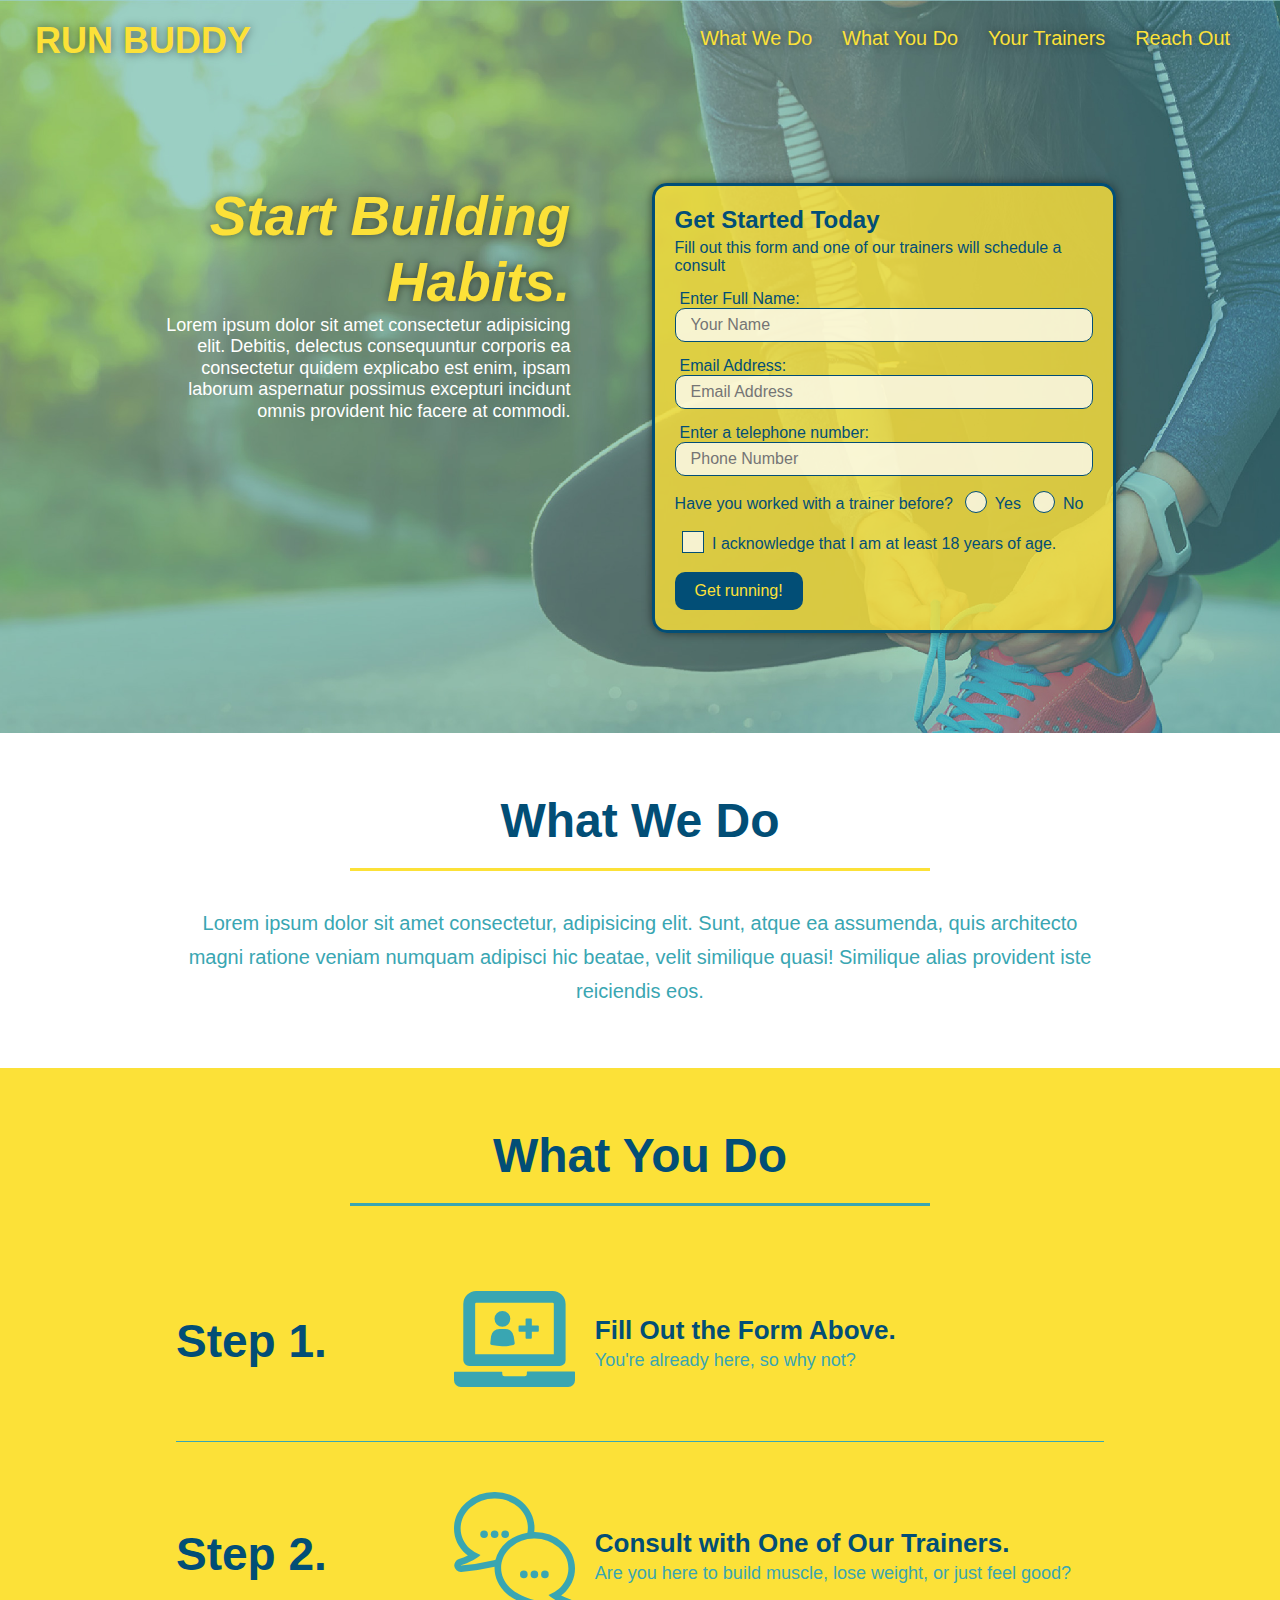
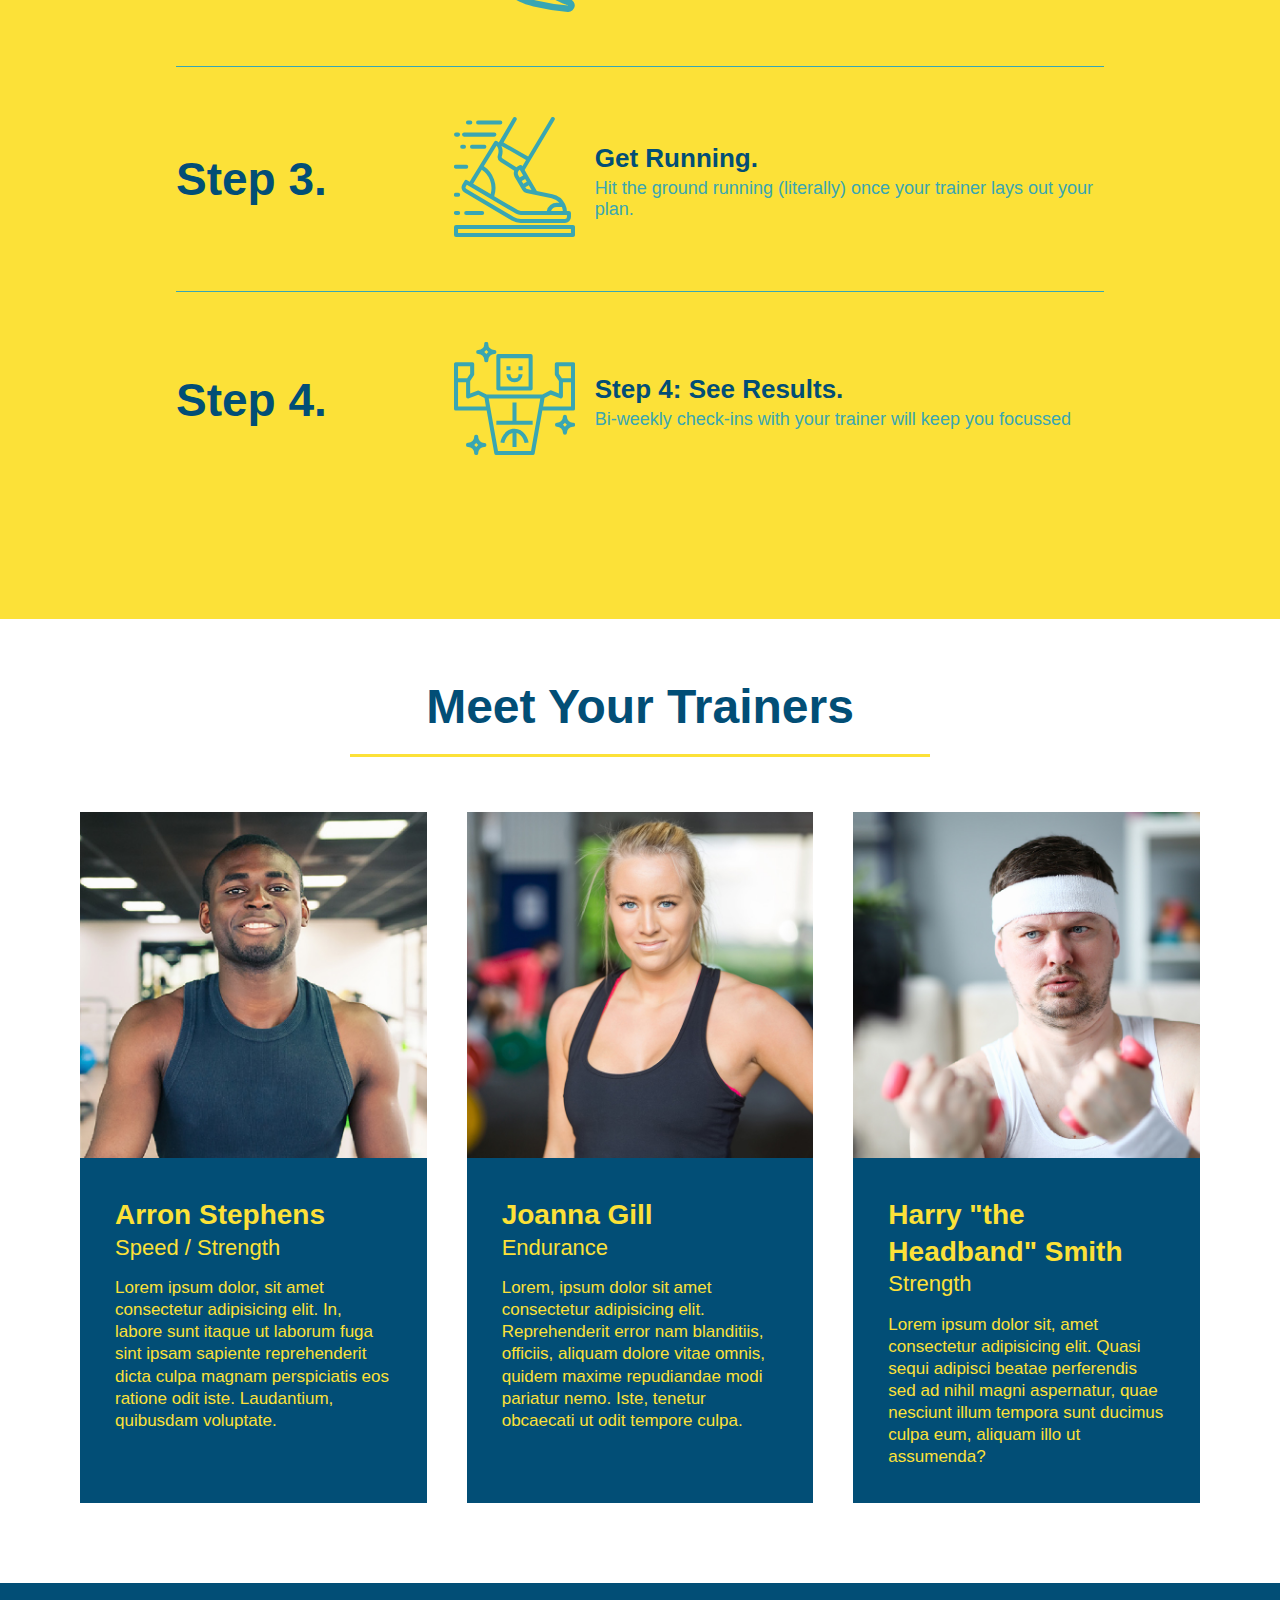
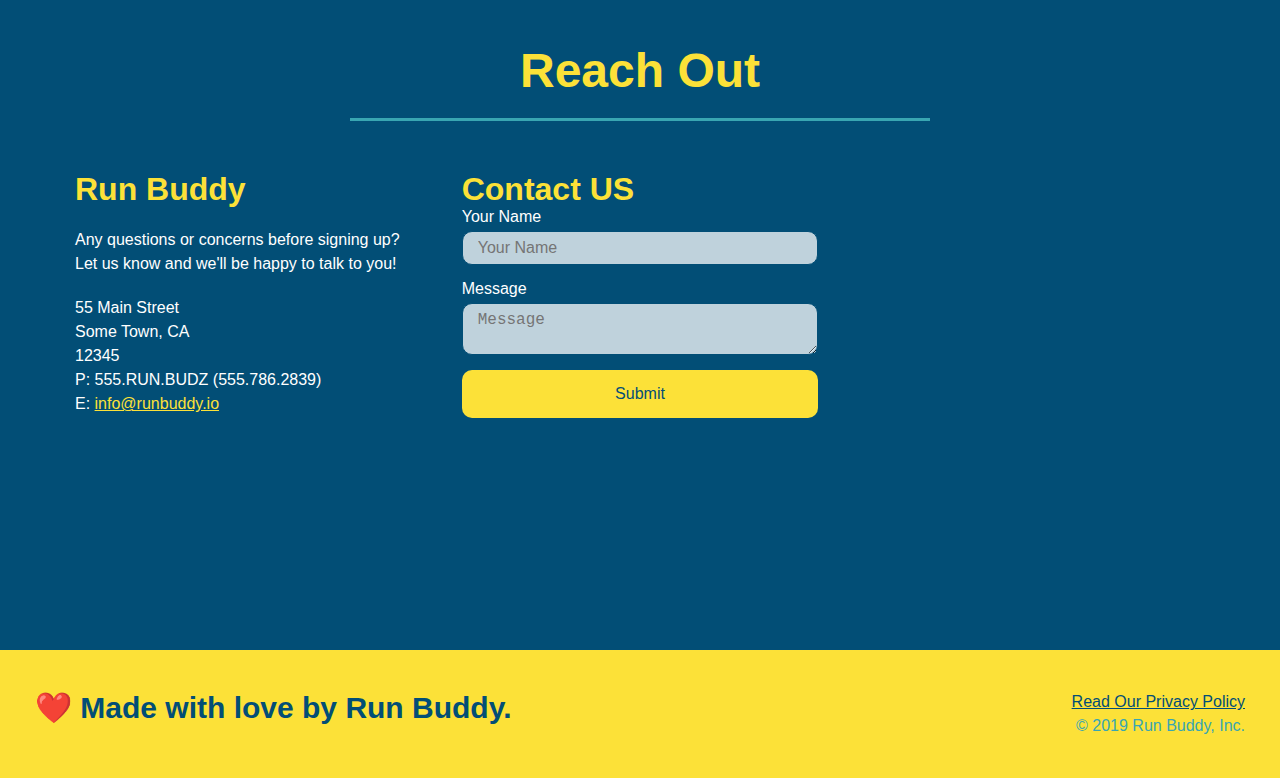
<file: index.html>
<!DOCTYPE html>
<html lang="en">
<head>
     <meta charset="UTF-8" />
     <meta name="viewport" content="width=device-width, initial-scale=1.0" />
    <title>Run Buddy</title>
    <link rel="stylesheet" href="./assets/css/style.css" />
</head>
<body>
    <!---Navigation--->
    <header>
        <h1>
            <a href="/">RUN BUDDY</a>
        </h1>
        <nav><!---Unordered List Element--->
            <ul>
            <!---List Item Element-->
                <li>
                    <!---Anchor Element-->
                    <a href="#what-we-do">What We Do</a>
                </li>
                <li>
                    <a href="#what-you-do">What You Do</a>
                </li>
                <li>
                    <a href="#your-trainers">Your Trainers</a>
                </li>
                <li>
                    <a href="#reach-out">Reach Out</a>
                </li>
            </ul>
        </nav>
    </header>
    <!---Hero Jumbotron-->
    <section class="hero">
        <div class="hero-cta">
        <h2>Start Building Habits.</h2>
            <p>
                Lorem ipsum dolor sit amet consectetur adipisicing elit. Debitis, delectus consequuntur corporis ea consectetur quidem explicabo est enim, ipsam laborum aspernatur possimus excepturi incidunt omnis provident hic facere at commodi.
            </p>
        </div>
        <div class="hero-form">
            <h3>Get Started Today</h3>
            <p>Fill out this form and one of our trainers will schedule a consult</p>
            <!---Add Form Element-->
            <form>
                <label for="name">Enter Full Name:</label><br />
                <input type="text" placeholder="Your Name" name="name" id="name" class="form-input" />
                <label for="email">Email Address:</label><br />
                <input type="email" placeholder="Email Address" name="email" id="email" class="form-input" />
                <label for="phone">Enter a telephone number:</label><br />
                <input type="tel" placeholder="Phone Number" name="phone" id="phone" class="form-input" />
                <p>
                    Have you worked with a trainer before?
                    <span class="radio-wrapper">
                    <input type="radio" name="trainer-confirm" id="trainer-yes" />
                    <label for="trainer-yes">Yes</label>
                    </span>
                    <span class="radio-wrapper">
                    <input type="radio" name="trainer-confirm" id="trainer-no" />
                    <label for="trainer-no">No</label>
                    </span>
                </p>
                <p>
                    <span class="checkbox-wrapper">
                    <input type="checkbox" name="age-confirm" id="checkbox" />
                    <label for="checkbox" >I acknowledge that I am at least 18 years of age.</label>
                    </span>
                </p>
                <button type="submit">
                    Get running!
                </button>
            </form>
        </div>
    </section>
    <!---end hero-->
    <!---"What We Do" Section-->
    <section id="what-we-do" class="intro">
        <div class="flex-row">
            <h2 class="section-title primary-border">What We Do</h2>
        </div>
        <div class="flex-row">
            <p>
            Lorem ipsum dolor sit amet consectetur, adipisicing elit. Sunt, atque ea assumenda, quis architecto magni ratione veniam numquam adipisci hic beatae, velit similique quasi! Similique alias provident iste reiciendis eos.
            </p>
        </div>
    </section>
    <!---"What You Do" Section-->
    <section id="what-you-do" class="steps">
        <div class="flex-row">
        <h2 class="section-title secondary-border">What You Do</h2>
        </div>  
        <div class="step">
            <h3>Step 1.</h3>
            <!---insert img element-->
            <div class="step-info">
                <div class="step-img">
                    <img src="./assets/images/step-1.svg" alt="" />
                </div>
            <div class="step-text">    
                <h4>Fill Out the Form Above.</h4>
                <p>
                    You're already here, so why not?
                </p>
                </div>
            </div>
        </div>
        <div class="step">
            <h3>Step 2.</h3>
            <div class="step-info">
                <div class="step-img">
                    <img src="./assets/images/step-2.svg" alt="" />
                </div>
            <div class="step-text">
                <h4>Consult with One of Our Trainers.</h4>
                <p>
                Are you here to build muscle, lose weight, or just feel good?
                </p>
                </div>
            </div>
        </div>
        <div class="step">
            <h3>Step 3.</h3>
            <div class="step-info">
                <div class="step-img">
                    <img src="./assets/images/step-3.svg" alt="" />
                </div>
                <div class="step-text">
                    <h4>Get Running.</h4>
                    <p>
                    Hit the ground running (literally) once your trainer lays out your plan.
                    </p>
                </div>
            </div>
        </div>
        <div class="step">
            <h3>Step 4.</h3>
            <div class="step-info">
                <div class="step-img">        
                    <img src="./assets/images/step-4.svg" alt="" />
                </div>
                <div class="step-text">
                    <h4>Step 4: See Results.</h4>
                    <p>
                        Bi-weekly check-ins with your trainer will keep you focussed
                    </p>
                </div>
            </div>
        </div>
    </section>
    <!---"Meet Your Trainers" Section-->
    <section id="your-trainers">
        <div class="flex-row">
        <h2 class="section-title primary-border">Meet Your Trainers</h2>
        </div>
    <div class="trainers">
        <article class="trainer">
            <img src="./assets/images/trainer-1.jpg" alt="Arron Stephens in his workout clothes, ready to pump iron" />
            <div class="trainer-bio">
                <h3 class="trainer-name">Arron Stephens</h3>
                <h4 class="trainer-role">Speed / Strength</h4>
                <p>
                    Lorem ipsum dolor, sit amet consectetur adipisicing elit. In, labore sunt itaque ut laborum fuga sint ipsam sapiente reprehenderit dicta culpa magnam perspiciatis eos ratione odit iste. Laudantium, quibusdam voluptate.
                </p>
            </div>
        </article> 
    
    <!---Second Trainer Bio-->
    <article class="trainer">
        <img src="./assets/images/trainer-2.jpg" alt="Joanna Gill cooling off after a workout" />
        <div class="trainer-bio">
            <h3 class="trainer-name">Joanna Gill</h3>
            <h4 class="trainer-role">Endurance</h4>
            <p>
                Lorem, ipsum dolor sit amet consectetur adipisicing elit. Reprehenderit error nam blanditiis, officiis, aliquam dolore vitae omnis, quidem maxime repudiandae modi pariatur nemo. Iste, tenetur obcaecati ut odit tempore culpa.
            </p>
    </div>
    </article>
    <!---Third Trainer Bio-->
    <article class="trainer">
        <img src="./assets/images/trainer-3.jpg" alt="Harry Smith wearing a headband and lifting comically small pink weights" />
        <div class="trainer-bio">
            <h3 class="trainer-name">Harry "the Headband" Smith</h3>
            <h4 class="trainer-role">Strength</h4>
            <p>
                Lorem ipsum dolor sit, amet consectetur adipisicing elit. Quasi sequi adipisci beatae perferendis sed ad nihil magni aspernatur, quae nesciunt illum tempora sunt ducimus culpa eum, aliquam illo ut assumenda?
            </p>
        </div>
    </article>
</div>
    </section>
    <!---"Reach Out" Section-->
    <section id="reach-out" class="contact">
        <div class="flex-row">
        <h2 class="section-title secondary-border">Reach Out</h2>
        </div>
    <div class="contact-info">
        <div>
            <h3>Run Buddy</h3>
            <p>
                Any questions or concerns before signing up?
                <br />
                Let us know and we'll be happy to talk to you!
            </p>
            <address>
                55 Main Street <br />
                Some Town, CA <br />
                12345<br />
                P: 555.RUN.BUDZ (555.786.2839)<br />
                E: <a href="mailto:info@runbuddy.io">info@runbuddy.io</a>
            </address>
        </div>    
        <div class="contact-form">
            <h3>Contact US</h3>
            <form>
                <label for="contact-name">Your Name</label>
                <input type="text" id="contact-name" placeholder="Your Name" />

                <label for="contact-message">Message</label>
                <textarea id="contact-message" placeholder="Message"></textarea>

                <button type="submit">Submit</button>
            </form>
        </div>
        <div>
            <iframe src="https://www.google.com/maps/embed?pb=!1m18!1m12!1m3!1d3441.4625883236795!2d-97.67025995023533!3d30.394614758812683!2m3!1f0!2f0!3f0!3m2!1i1024!2i768!4f13.1!3m3!1m2!1s0x8644c932d40c501f%3A0xb3397ca76ef202a5!2s305%20E%20Yager%20Ln%2C%20Austin%2C%20TX%2078753!5e0!3m2!1sen!2sus!4v1624316586224!5m2!1sen!2sus" 
            style="border:0;" 
            allowfullscreen="" 
            loading="lazy">
            </iframe>
        </div>
    </div>    
    </section>
    <!---Footer Section-->
    <footer>
        <h2>❤️ Made with love by Run Buddy.</h2>
        <div>
            <a href="./privacy-policy.html">Read Our Privacy Policy</a><br />
            &copy; 2019 Run Buddy, Inc.
        </div>
    </footer>
</body>
</html>
</file>
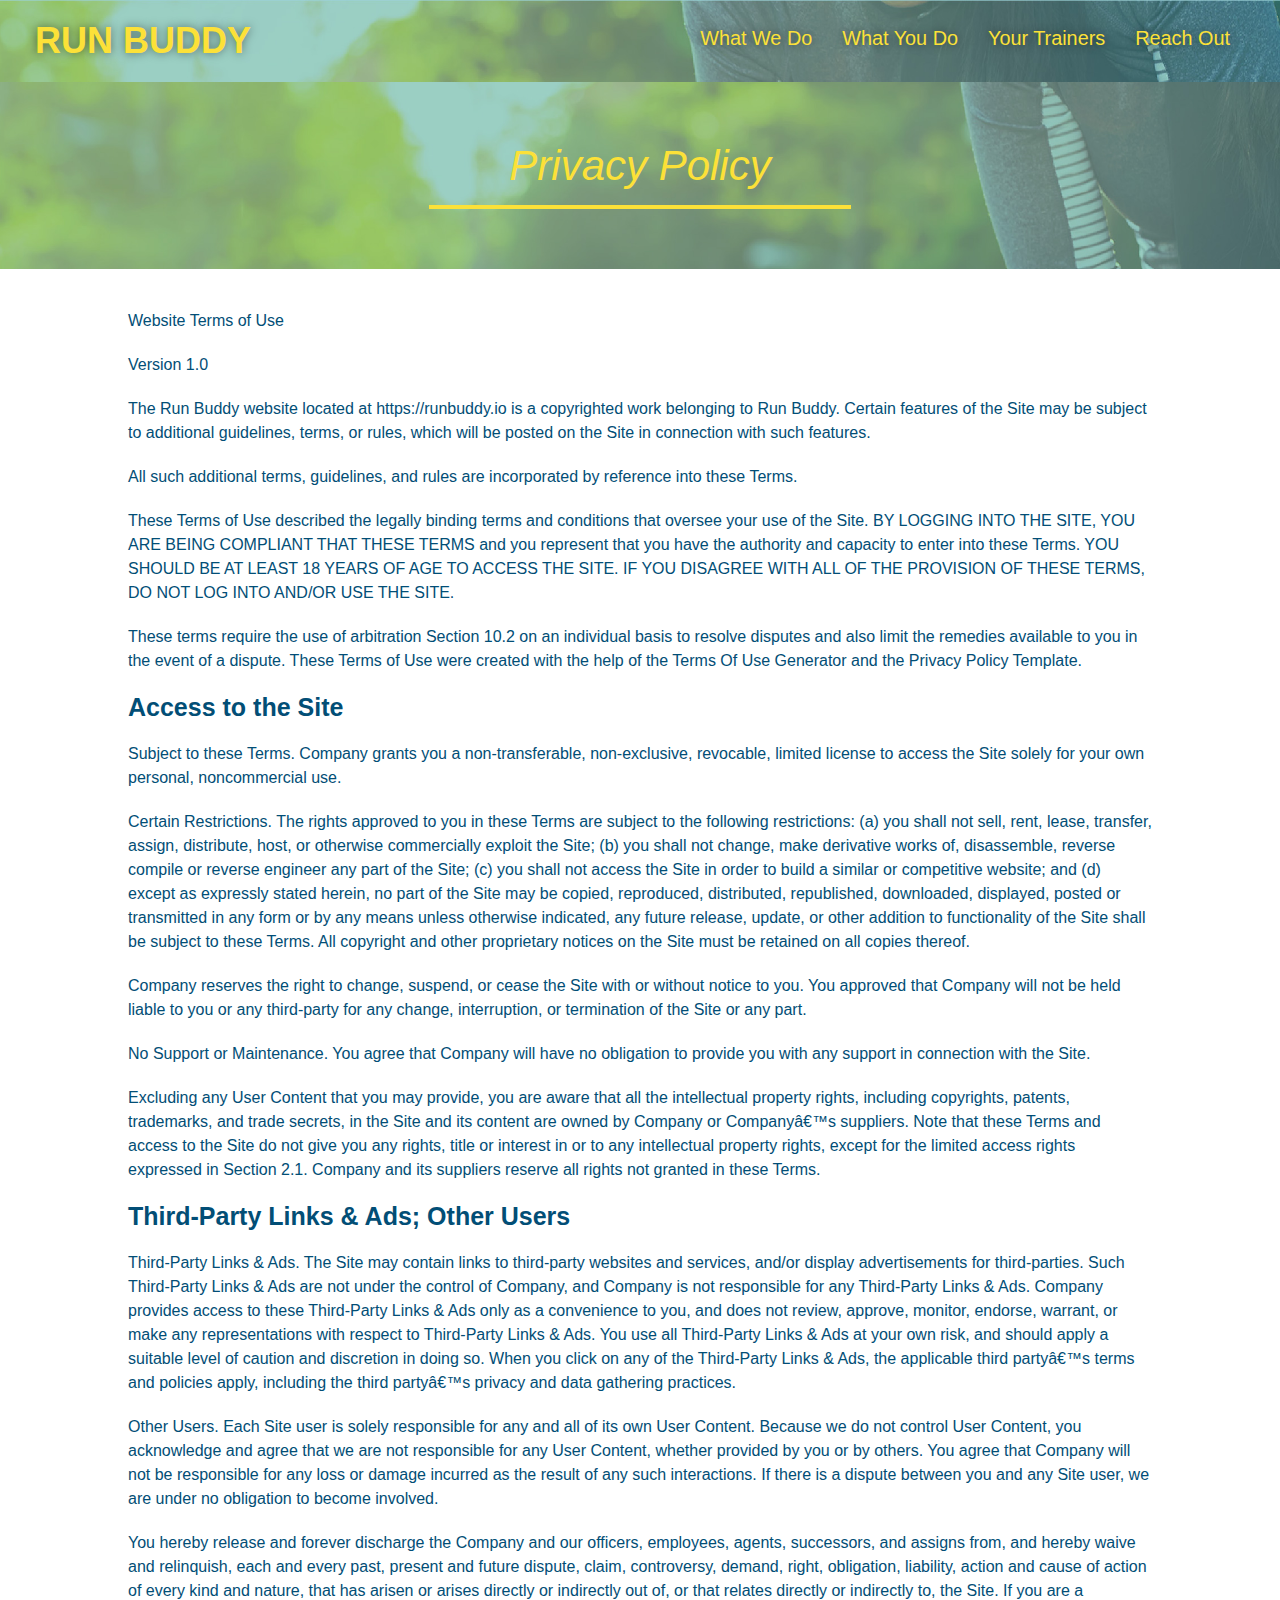
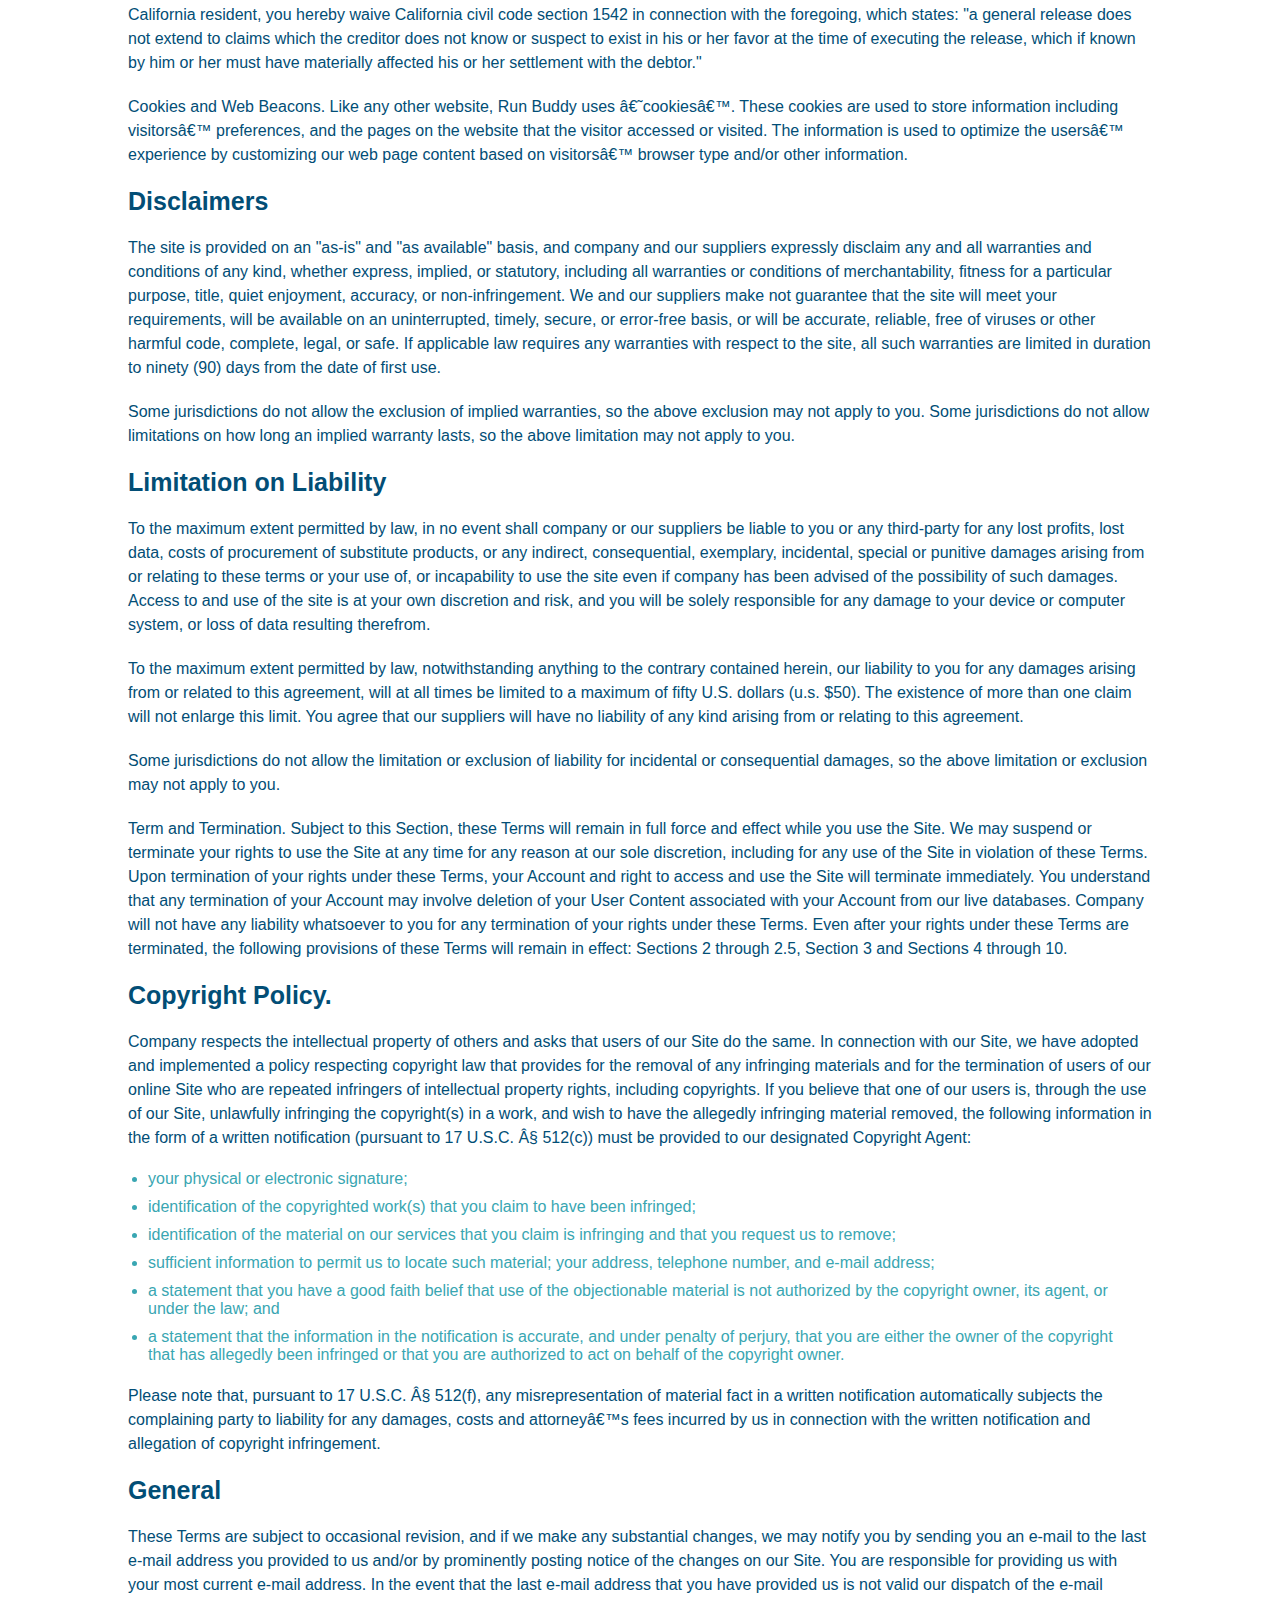
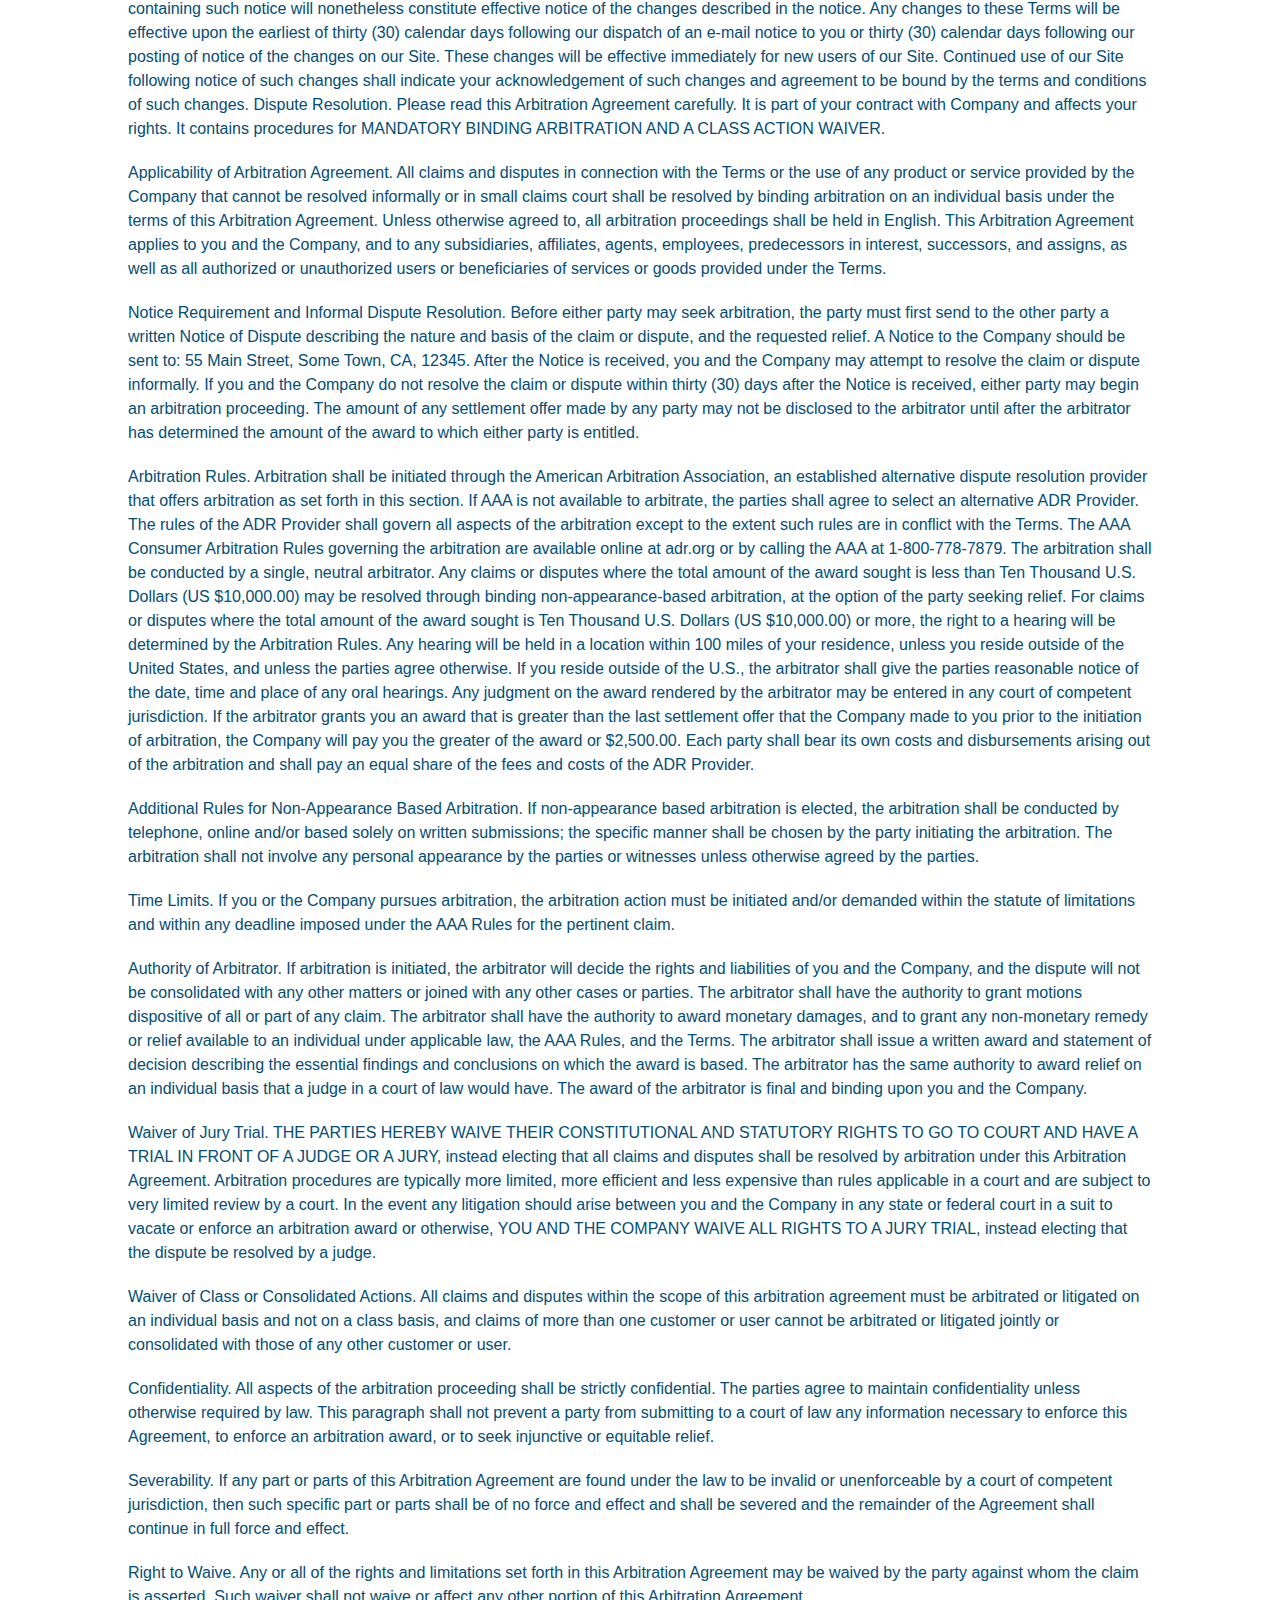
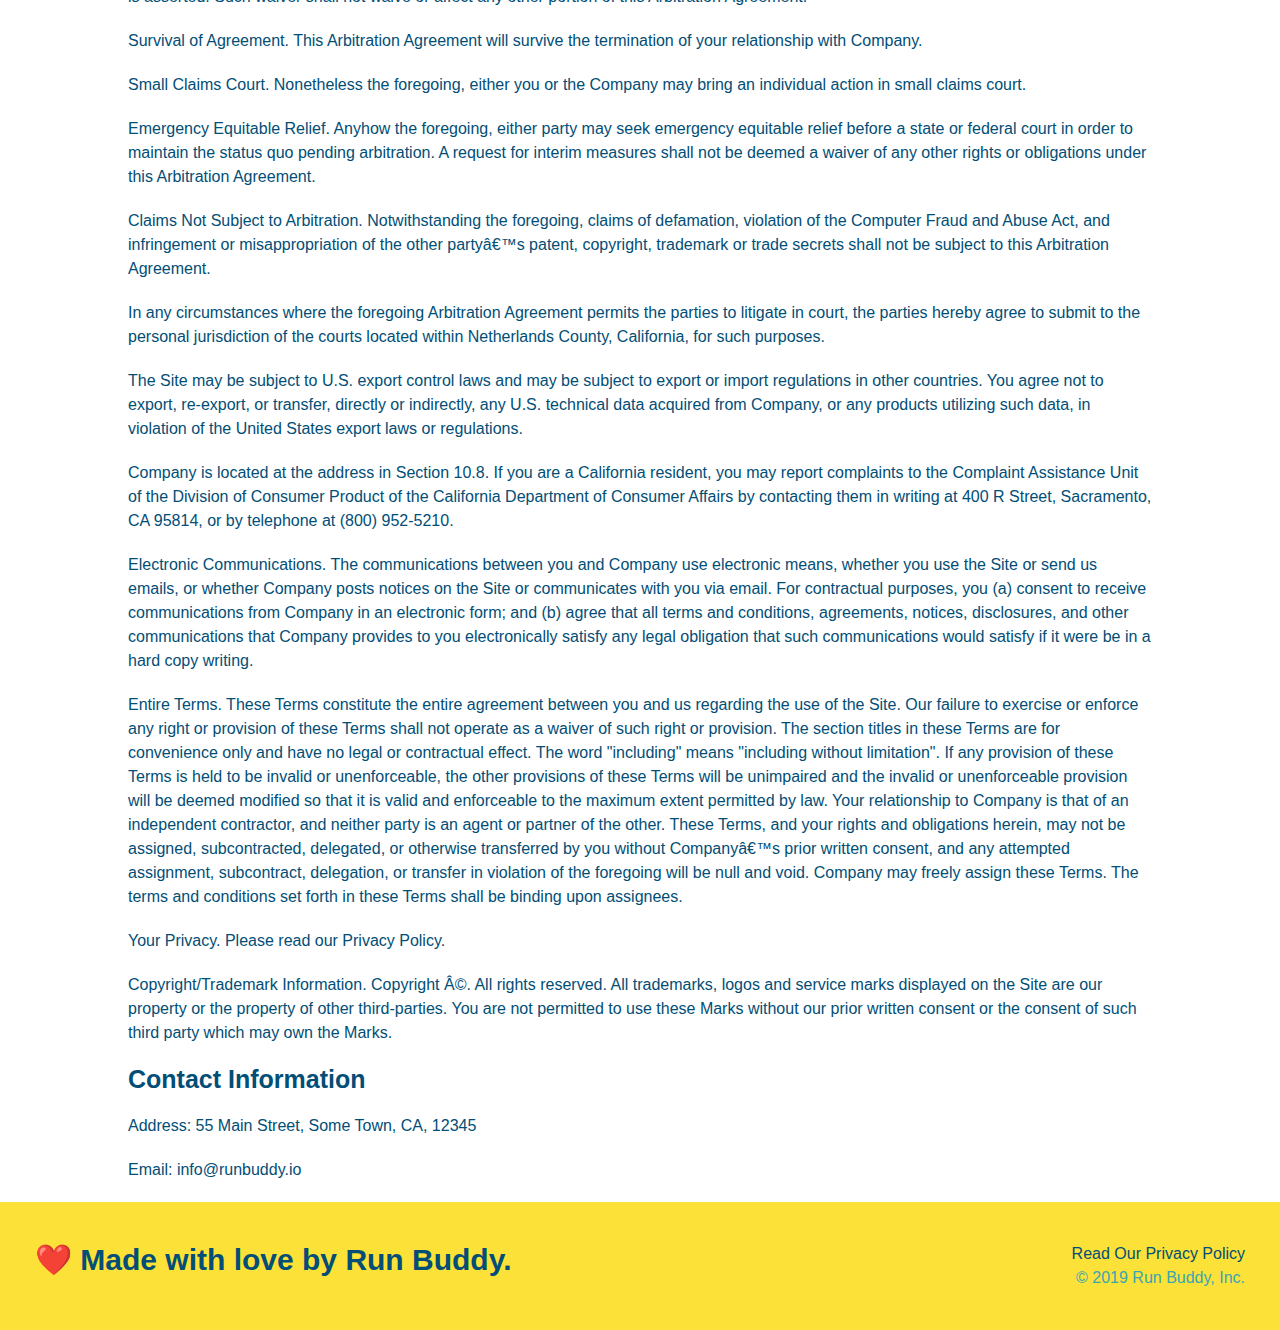
<file: privacy-policy.html>
<!DOCTYPE html>
<html lang="en">
    <head>
        <meta charset="UTF-8" />
        <meta name="viewpoprt" content="width=device-width, initial-scale=1.0" />
        <title>Privacy Policy - Run Buddy</title>
        <link rel="stylesheet" href="./assets/css/style.css" />
        <link rel="stylesheet" href="./assets/css/secondary-styles.css" /> 
    </head>
    <body>
        <!---Navigation--->
    <header>
        <h1>
            <a href="/">RUN BUDDY</a>
        </h1>
        <nav><!---Unordered List Element--->
            <ul>
            <!---List Item Element-->
                <li>
                    <!---Anchor Element-->
                    <a href="./index.html#what-we-do">What We Do</a>
                </li>
                <li>
                    <a href="./index.html#what-you-do">What You Do</a>
                </li>
                <li>
                    <a href="./index.html#your-trainers">Your Trainers</a>
                </li>
                <li>
                    <a href="./index.html#reach-out">Reach Out</a>
                </li>
            </ul>
        </nav>
    </header>
    <section class=hero>
        <h2 class="page-title">
            Privacy Policy
        </h2>
    </section>
    <article class="secondary-content">
        <p>
            Website Terms of Use
          </p>
    
          <p>
            Version 1.0
          </p>
    
          <p>
            The Run Buddy website located at https://runbuddy.io is a copyrighted work belonging to Run Buddy. Certain
            features of the Site may be subject to additional guidelines, terms, or rules, which will be posted on the Site
            in connection with such features.
          </p>
    
          <p>
            All such additional terms, guidelines, and rules are incorporated by reference into these Terms.
          </p>
    
          <p>
            These Terms of Use described the legally binding terms and conditions that oversee your use of the Site. BY
            LOGGING INTO THE SITE, YOU ARE BEING COMPLIANT THAT THESE TERMS and you represent that you have the authority
            and capacity to enter into these Terms. YOU SHOULD BE AT LEAST 18 YEARS OF AGE TO ACCESS THE SITE. IF YOU
            DISAGREE WITH ALL OF THE PROVISION OF THESE TERMS, DO NOT LOG INTO AND/OR USE THE SITE.
          </p>
    
          <p>
            These terms require the use of arbitration Section 10.2 on an individual basis to resolve disputes and also
            limit the remedies available to you in the event of a dispute. These Terms of Use were created with the help of
            the Terms Of Use Generator and the Privacy Policy Template.
          </p>
    
          <h3>
            Access to the Site
          </h3>
    
          <p>
            Subject to these Terms. Company grants you a non-transferable, non-exclusive, revocable, limited license to
            access the Site solely for your own personal, noncommercial use.
          </p>
    
          <p>
            Certain Restrictions. The rights approved to you in these Terms are subject to the following restrictions: (a)
            you shall not sell, rent, lease, transfer, assign, distribute, host, or otherwise commercially exploit the Site;
            (b) you shall not change, make derivative works of, disassemble, reverse compile or reverse engineer any part of
            the Site; (c) you shall not access the Site in order to build a similar or competitive website; and (d) except
            as expressly stated herein, no part of the Site may be copied, reproduced, distributed, republished, downloaded,
            displayed, posted or transmitted in any form or by any means unless otherwise indicated, any future release,
            update, or other addition to functionality of the Site shall be subject to these Terms. All copyright and other
            proprietary notices on the Site must be retained on all copies thereof.
          </p>
    
          <p>
            Company reserves the right to change, suspend, or cease the Site with or without notice to you. You approved
            that Company will not be held liable to you or any third-party for any change, interruption, or termination of
            the Site or any part.
          </p>
    
          <p>
            No Support or Maintenance. You agree that Company will have no obligation to provide you with any support in
            connection with the Site.
          </p>
    
          <p>
            Excluding any User Content that you may provide, you are aware that all the intellectual property rights,
            including copyrights, patents, trademarks, and trade secrets, in the Site and its content are owned by Company
            or Companyâ€™s suppliers. Note that these Terms and access to the Site do not give you any rights, title or
            interest in or to any intellectual property rights, except for the limited access rights expressed in Section
            2.1. Company and its suppliers reserve all rights not granted in these Terms.
          </p>
    
          <h3>
            Third-Party Links & Ads; Other Users
          </h3>
    
          <p>
            Third-Party Links & Ads. The Site may contain links to third-party websites and services, and/or display
            advertisements for third-parties. Such Third-Party Links & Ads are not under the control of Company, and Company
            is not responsible for any Third-Party Links & Ads. Company provides access to these Third-Party Links & Ads
            only as a convenience to you, and does not review, approve, monitor, endorse, warrant, or make any
            representations with respect to Third-Party Links & Ads. You use all Third-Party Links & Ads at your own risk,
            and should apply a suitable level of caution and discretion in doing so. When you click on any of the
            Third-Party Links & Ads, the applicable third partyâ€™s terms and policies apply, including the third partyâ€™s
            privacy and data gathering practices.
          </p>
    
          <p>
            Other Users. Each Site user is solely responsible for any and all of its own User Content. Because we do not
            control User Content, you acknowledge and agree that we are not responsible for any User Content, whether
            provided by you or by others. You agree that Company will not be responsible for any loss or damage incurred as
            the result of any such interactions. If there is a dispute between you and any Site user, we are under no
            obligation to become involved.
          </p>
    
          <p>
            You hereby release and forever discharge the Company and our officers, employees, agents, successors, and
            assigns from, and hereby waive and relinquish, each and every past, present and future dispute, claim,
            controversy, demand, right, obligation, liability, action and cause of action of every kind and nature, that has
            arisen or arises directly or indirectly out of, or that relates directly or indirectly to, the Site. If you are
            a California resident, you hereby waive California civil code section 1542 in connection with the foregoing,
            which states: "a general release does not extend to claims which the creditor does not know or suspect to exist
            in his or her favor at the time of executing the release, which if known by him or her must have materially
            affected his or her settlement with the debtor."
          </p>
    
          <p>
            Cookies and Web Beacons. Like any other website, Run Buddy uses â€˜cookiesâ€™. These cookies are used to store
            information including visitorsâ€™ preferences, and the pages on the website that the visitor accessed or visited.
            The information is used to optimize the usersâ€™ experience by customizing our web page content based on visitorsâ€™
            browser type and/or other information.
          </p>
    
          <h3>
            Disclaimers
          </h3>
    
          <p>
            The site is provided on an "as-is" and "as available" basis, and company and our suppliers expressly disclaim
            any and all warranties and conditions of any kind, whether express, implied, or statutory, including all
            warranties or conditions of merchantability, fitness for a particular purpose, title, quiet enjoyment, accuracy,
            or non-infringement. We and our suppliers make not guarantee that the site will meet your requirements, will be
            available on an uninterrupted, timely, secure, or error-free basis, or will be accurate, reliable, free of
            viruses or other harmful code, complete, legal, or safe. If applicable law requires any warranties with respect
            to the site, all such warranties are limited in duration to ninety (90) days from the date of first use.
          </p>
    
          <p>
            Some jurisdictions do not allow the exclusion of implied warranties, so the above exclusion may not apply to
            you. Some jurisdictions do not allow limitations on how long an implied warranty lasts, so the above limitation
            may not apply to you.
          </p>
    
          <h3>
            Limitation on Liability
          </h3>
    
          <p>
            To the maximum extent permitted by law, in no event shall company or our suppliers be liable to you or any
            third-party for any lost profits, lost data, costs of procurement of substitute products, or any indirect,
            consequential, exemplary, incidental, special or punitive damages arising from or relating to these terms or
            your use of, or incapability to use the site even if company has been advised of the possibility of such
            damages. Access to and use of the site is at your own discretion and risk, and you will be solely responsible
            for any damage to your device or computer system, or loss of data resulting therefrom.
          </p>
    
          <p>
            To the maximum extent permitted by law, notwithstanding anything to the contrary contained herein, our liability
            to you for any damages arising from or related to this agreement, will at all times be limited to a maximum of
            fifty U.S. dollars (u.s. $50). The existence of more than one claim will not enlarge this limit. You agree that
            our suppliers will have no liability of any kind arising from or relating to this agreement.
          </p>
    
          <p>
            Some jurisdictions do not allow the limitation or exclusion of liability for incidental or consequential
            damages, so the above limitation or exclusion may not apply to you.
          </p>
    
          <p>
            Term and Termination. Subject to this Section, these Terms will remain in full force and effect while you use
            the Site. We may suspend or terminate your rights to use the Site at any time for any reason at our sole
            discretion, including for any use of the Site in violation of these Terms. Upon termination of your rights under
            these Terms, your Account and right to access and use the Site will terminate immediately. You understand that
            any termination of your Account may involve deletion of your User Content associated with your Account from our
            live databases. Company will not have any liability whatsoever to you for any termination of your rights under
            these Terms. Even after your rights under these Terms are terminated, the following provisions of these Terms
            will remain in effect: Sections 2 through 2.5, Section 3 and Sections 4 through 10.
          </p>
    
          <h3>
            Copyright Policy.
          </h3>
    
          <p>
            Company respects the intellectual property of others and asks that users of our Site do the same. In connection
            with our Site, we have adopted and implemented a policy respecting copyright law that provides for the removal
            of any infringing materials and for the termination of users of our online Site who are repeated infringers of
            intellectual property rights, including copyrights. If you believe that one of our users is, through the use of
            our Site, unlawfully infringing the copyright(s) in a work, and wish to have the allegedly infringing material
            removed, the following information in the form of a written notification (pursuant to 17 U.S.C. Â§ 512(c)) must
            be provided to our designated Copyright Agent:
          </p>
    
          <ul>
            <li>
              your physical or electronic signature;
            </li>
            <li>
              identification of the copyrighted work(s) that you claim to have been infringed;
            </li>
            <li>
              identification of the material on our services that you claim is infringing and that you request us to remove;
            </li>
            <li>
              sufficient information to permit us to locate such material; your address, telephone number, and e-mail
              address;
            </li>
            <li>
              a statement that you have a good faith belief that use of the objectionable material is not authorized by the
              copyright owner, its agent, or under the law; and
            </li>
            <li>
              a statement that the information in the notification is accurate, and under penalty of perjury, that you are
              either the owner of the copyright that has allegedly been infringed or that you are authorized to act on
              behalf of the copyright owner.
            </li>
          </ul>
    
          <p>
            Please note that, pursuant to 17 U.S.C. Â§ 512(f), any misrepresentation of material fact in a written
            notification automatically subjects the complaining party to liability for any damages, costs and attorneyâ€™s
            fees incurred by us in connection with the written notification and allegation of copyright infringement.
          </p>
    
          <h3>
            General
          </h3>
    
          <p>
            These Terms are subject to occasional revision, and if we make any substantial changes, we may notify you by
            sending you an e-mail to the last e-mail address you provided to us and/or by prominently posting notice of the
            changes on our Site. You are responsible for providing us with your most current e-mail address. In the event
            that the last e-mail address that you have provided us is not valid our dispatch of the e-mail containing such
            notice will nonetheless constitute effective notice of the changes described in the notice. Any changes to these
            Terms will be effective upon the earliest of thirty (30) calendar days following our dispatch of an e-mail
            notice to you or thirty (30) calendar days following our posting of notice of the changes on our Site. These
            changes will be effective immediately for new users of our Site. Continued use of our Site following notice of
            such changes shall indicate your acknowledgement of such changes and agreement to be bound by the terms and
            conditions of such changes. Dispute Resolution. Please read this Arbitration Agreement carefully. It is part of
            your contract with Company and affects your rights. It contains procedures for MANDATORY BINDING ARBITRATION AND
            A CLASS ACTION WAIVER.
          </p>
    
          <p>
            Applicability of Arbitration Agreement. All claims and disputes in connection with the Terms or the use of any
            product or service provided by the Company that cannot be resolved informally or in small claims court shall be
            resolved by binding arbitration on an individual basis under the terms of this Arbitration Agreement. Unless
            otherwise agreed to, all arbitration proceedings shall be held in English. This Arbitration Agreement applies to
            you and the Company, and to any subsidiaries, affiliates, agents, employees, predecessors in interest,
            successors, and assigns, as well as all authorized or unauthorized users or beneficiaries of services or goods
            provided under the Terms.
          </p>
    
          <p>
            Notice Requirement and Informal Dispute Resolution. Before either party may seek arbitration, the party must
            first send to the other party a written Notice of Dispute describing the nature and basis of the claim or
            dispute, and the requested relief. A Notice to the Company should be sent to: 55 Main Street, Some Town, CA,
            12345. After the Notice is received, you and the Company may attempt to resolve the claim or dispute informally.
            If you and the Company do not resolve the claim or dispute within thirty (30) days after the Notice is received,
            either party may begin an arbitration proceeding. The amount of any settlement offer made by any party may not
            be disclosed to the arbitrator until after the arbitrator has determined the amount of the award to which either
            party is entitled.
          </p>
    
          <p>
            Arbitration Rules. Arbitration shall be initiated through the American Arbitration Association, an established
            alternative dispute resolution provider that offers arbitration as set forth in this section. If AAA is not
            available to arbitrate, the parties shall agree to select an alternative ADR Provider. The rules of the ADR
            Provider shall govern all aspects of the arbitration except to the extent such rules are in conflict with the
            Terms. The AAA Consumer Arbitration Rules governing the arbitration are available online at adr.org or by
            calling the AAA at 1-800-778-7879. The arbitration shall be conducted by a single, neutral arbitrator. Any
            claims or disputes where the total amount of the award sought is less than Ten Thousand U.S. Dollars (US
            $10,000.00) may be resolved through binding non-appearance-based arbitration, at the option of the party seeking
            relief. For claims or disputes where the total amount of the award sought is Ten Thousand U.S. Dollars (US
            $10,000.00) or more, the right to a hearing will be determined by the Arbitration Rules. Any hearing will be
            held in a location within 100 miles of your residence, unless you reside outside of the United States, and
            unless the parties agree otherwise. If you reside outside of the U.S., the arbitrator shall give the parties
            reasonable notice of the date, time and place of any oral hearings. Any judgment on the award rendered by the
            arbitrator may be entered in any court of competent jurisdiction. If the arbitrator grants you an award that is
            greater than the last settlement offer that the Company made to you prior to the initiation of arbitration, the
            Company will pay you the greater of the award or $2,500.00. Each party shall bear its own costs and
            disbursements arising out of the arbitration and shall pay an equal share of the fees and costs of the ADR
            Provider.
          </p>
    
          <p>
            Additional Rules for Non-Appearance Based Arbitration. If non-appearance based arbitration is elected, the
            arbitration shall be conducted by telephone, online and/or based solely on written submissions; the specific
            manner shall be chosen by the party initiating the arbitration. The arbitration shall not involve any personal
            appearance by the parties or witnesses unless otherwise agreed by the parties.
          </p>
    
          <p>
            Time Limits. If you or the Company pursues arbitration, the arbitration action must be initiated and/or demanded
            within the statute of limitations and within any deadline imposed under the AAA Rules for the pertinent claim.
          </p>
    
          <p>
            Authority of Arbitrator. If arbitration is initiated, the arbitrator will decide the rights and liabilities of
            you and the Company, and the dispute will not be consolidated with any other matters or joined with any other
            cases or parties. The arbitrator shall have the authority to grant motions dispositive of all or part of any
            claim. The arbitrator shall have the authority to award monetary damages, and to grant any non-monetary remedy
            or relief available to an individual under applicable law, the AAA Rules, and the Terms. The arbitrator shall
            issue a written award and statement of decision describing the essential findings and conclusions on which the
            award is based. The arbitrator has the same authority to award relief on an individual basis that a judge in a
            court of law would have. The award of the arbitrator is final and binding upon you and the Company.
          </p>
    
          <p>
            Waiver of Jury Trial. THE PARTIES HEREBY WAIVE THEIR CONSTITUTIONAL AND STATUTORY RIGHTS TO GO TO COURT AND HAVE
            A TRIAL IN FRONT OF A JUDGE OR A JURY, instead electing that all claims and disputes shall be resolved by
            arbitration under this Arbitration Agreement. Arbitration procedures are typically more limited, more efficient
            and less expensive than rules applicable in a court and are subject to very limited review by a court. In the
            event any litigation should arise between you and the Company in any state or federal court in a suit to vacate
            or enforce an arbitration award or otherwise, YOU AND THE COMPANY WAIVE ALL RIGHTS TO A JURY TRIAL, instead
            electing that the dispute be resolved by a judge.
          </p>
    
          <p>
            Waiver of Class or Consolidated Actions. All claims and disputes within the scope of this arbitration agreement
            must be arbitrated or litigated on an individual basis and not on a class basis, and claims of more than one
            customer or user cannot be arbitrated or litigated jointly or consolidated with those of any other customer or
            user.
          </p>
    
          <p>
            Confidentiality. All aspects of the arbitration proceeding shall be strictly confidential. The parties agree to
            maintain confidentiality unless otherwise required by law. This paragraph shall not prevent a party from
            submitting to a court of law any information necessary to enforce this Agreement, to enforce an arbitration
            award, or to seek injunctive or equitable relief.
          </p>
    
          <p>
            Severability. If any part or parts of this Arbitration Agreement are found under the law to be invalid or
            unenforceable by a court of competent jurisdiction, then such specific part or parts shall be of no force and
            effect and shall be severed and the remainder of the Agreement shall continue in full force and effect.
          </p>
    
          <p>
            Right to Waive. Any or all of the rights and limitations set forth in this Arbitration Agreement may be waived
            by the party against whom the claim is asserted. Such waiver shall not waive or affect any other portion of this
            Arbitration Agreement.
          </p>
    
          <p>
            Survival of Agreement. This Arbitration Agreement will survive the termination of your relationship with
            Company.
          </p>
    
          <p>
            Small Claims Court. Nonetheless the foregoing, either you or the Company may bring an individual action in small
            claims court.
          </p>
    
          <p>
            Emergency Equitable Relief. Anyhow the foregoing, either party may seek emergency equitable relief before a
            state or federal court in order to maintain the status quo pending arbitration. A request for interim measures
            shall not be deemed a waiver of any other rights or obligations under this Arbitration Agreement.
          </p>
    
          <p>
            Claims Not Subject to Arbitration. Notwithstanding the foregoing, claims of defamation, violation of the
            Computer Fraud and Abuse Act, and infringement or misappropriation of the other partyâ€™s patent, copyright,
            trademark or trade secrets shall not be subject to this Arbitration Agreement.
          </p>
    
          <p>
            In any circumstances where the foregoing Arbitration Agreement permits the parties to litigate in court, the
            parties hereby agree to submit to the personal jurisdiction of the courts located within Netherlands County,
            California, for such purposes.
          </p>
    
          <p>
            The Site may be subject to U.S. export control laws and may be subject to export or import regulations in other
            countries. You agree not to export, re-export, or transfer, directly or indirectly, any U.S. technical data
            acquired from Company, or any products utilizing such data, in violation of the United States export laws or
            regulations.
          </p>
    
          <p>
            Company is located at the address in Section 10.8. If you are a California resident, you may report complaints
            to the Complaint Assistance Unit of the Division of Consumer Product of the California Department of Consumer
            Affairs by contacting them in writing at 400 R Street, Sacramento, CA 95814, or by telephone at (800) 952-5210.
          </p>
    
          <p>
            Electronic Communications. The communications between you and Company use electronic means, whether you use the
            Site or send us emails, or whether Company posts notices on the Site or communicates with you via email. For
            contractual purposes, you (a) consent to receive communications from Company in an electronic form; and (b)
            agree that all terms and conditions, agreements, notices, disclosures, and other communications that Company
            provides to you electronically satisfy any legal obligation that such communications would satisfy if it were be
            in a hard copy writing.
          </p>
    
          <p>
            Entire Terms. These Terms constitute the entire agreement between you and us regarding the use of the Site. Our
            failure to exercise or enforce any right or provision of these Terms shall not operate as a waiver of such right
            or provision. The section titles in these Terms are for convenience only and have no legal or contractual
            effect. The word "including" means "including without limitation". If any provision of these Terms is held to be
            invalid or unenforceable, the other provisions of these Terms will be unimpaired and the invalid or
            unenforceable provision will be deemed modified so that it is valid and enforceable to the maximum extent
            permitted by law. Your relationship to Company is that of an independent contractor, and neither party is an
            agent or partner of the other. These Terms, and your rights and obligations herein, may not be assigned,
            subcontracted, delegated, or otherwise transferred by you without Companyâ€™s prior written consent, and any
            attempted assignment, subcontract, delegation, or transfer in violation of the foregoing will be null and void.
            Company may freely assign these Terms. The terms and conditions set forth in these Terms shall be binding upon
            assignees.
          </p>
    
          <p>
            Your Privacy. Please read our Privacy Policy.
          </p>
    
          <p>
            Copyright/Trademark Information. Copyright Â©. All rights reserved. All trademarks, logos and service marks
            displayed on the Site are our property or the property of other third-parties. You are not permitted to use
            these Marks without our prior written consent or the consent of such third party which may own the Marks.
          </p>
    
          <h3>
            Contact Information
          </h3>
    
          <p>
            Address: 55 Main Street, Some Town, CA, 12345
          </p>
    
          <p>
            Email: info@runbuddy.io
          </p>
    
    </article>
    <footer>
        <h2>❤️ Made with love by Run Buddy.</h2>
        <div>
            <a "./privacy-policy.html">Read Our Privacy Policy</a><br />
            &copy; 2019 Run Buddy, Inc.
        </div>
    </footer>
    </body>
</html>
</file>
<file: assets/css/style.css>
:root {
    --primary-color: #fce138;
    --secondary-color: #024e76;
    --tertiary-color: #39a6b2;
}
/*Default Browser Change*/
* {
    margin: 0;
    padding: 0;
    box-sizing: border-box;
}
/*apply styles to <header>*/
    header {
        padding: 20px 35px;
        background-color: var(--tertiary-color);
        display: flex;
        justify-content: space-between;
        flex-wrap: wrap;
        position: -webkit-sticky;
        position: sticky;
        top: 0;
        background-image: url("../images/hero-bg.jpg");
        background-size: cover;
        background-position: center;
        background-attachment: fixed;
        background-position: 80%;
        z-index: 9999;
    }
    header h1 {
        font-weight: bold;
        font-size: 36px;
        color: var(--primary-color);
        margin: 0;
        text-shadow: 0 0 10px rgba(0, 0, 0, 0.5);
    }
    header a {
        text-decoration: none;
        color: var(--primary-color);
    }
    header nav {
        margin: 7px 0;
    }
    header nav ul {
        display: flex;
        flex-wrap: wrap;
        justify-content: space-between;
        align-items: center;
        list-style: none;
    }
    header nav ul li a {
        padding: 10px 15px;
        font-weight: lighter;
        font-size: 1.55vw;
        text-shadow: 0 0 10px rgba(0, 0, 0, 0.5);

    }
    header nav ul li a:hover {
        background: var(--primary-color);
        color: var(--secondary-color);
        border-radius: 15px;
        text-shadow: none;
    }
/*Body Styling*/
    body {
        font-family: Helvetica , Arial, sans-serif;
        color: var(--tertiary-color);
    }
/*Footer Stlying*/
    footer {
        background: var(--primary-color);
        width: 100%;
        padding: 40px 35px;
        display: flex;
        justify-content: space-between;
        flex-wrap: wrap;
    }
    footer h2 {
        color: var(--secondary-color);
        font-size: 30px;
        margin: 0;
    }
    footer div {
        line-height: 1.5;
        text-align: right;
    }
    footer a {
        color: var(--secondary-color);
    }
/*Section Styling*/
    section {
        padding: 60px;
    }
/*Hero Stlye Start*/
    .hero {
        background-image: url("../images/hero-bg.jpg");
        background-size: cover;
        background-position: center;
        display: flex;
        justify-content: center;
        flex-wrap: wrap;
        align-items: flex-start;
        background-attachment: fixed;
        background-position: 80%;
    }
    .hero-form {
        color: var(--secondary-color);
        background-color: rgba(252, 225, 56, 0.8);
        padding: 20px;
        border: 3px solid var(--secondary-color);
        width: 40%;
        margin: 3.5%;
        box-shadow: 0 0 10px rgba(0, 0, 0, 0.5);
        border-radius: 15px;
    }
    .hero-form p {
        margin: 5px 0 15px 0;
    }
    .hero-form h3 {
        font-size: 24px;
        margin: 0;
    }
    .form-input {
        border: 1px solid var(--secondary-color);
        display: block;
        padding: 7px 15px;
        font-size: 16px;
        color: var(--secondary-color);
        width: 100%;
        margin-bottom: 15px;
        border-radius: 10px;
        background-color: rgba(255, 255, 255, 0.75);
    }
    .form-input:focus {
        background-color: rgba(255, 255, 255, 1);
        outline: none;
    }
    .hero-form label {
        margin: 0 5px;
    }
    .hero-form button {
        color: var(--primary-color);
        background-color: var(--secondary-color);
        border: none;
        padding: 10px 20px;
        font-size: 16px;
        border-radius: 10px;
    }
    .hero-form button:hover {
        background-color: var(--tertiary-color);
    }
    .hero-cta {
        width: 35%;
        text-align: right;
        margin: 3.5%;
        color: #fff;
        font-size: 18px;
        line-height: 1.2;
    }
    .hero-cta h2 {
        font-style: italic;
        font-size: 55px;
        color: var(--primary-color);
        text-shadow: 0 0 10px rgba(0, 0, 0, 0.5);
    }
    .checkbox-wrapper input, .radio-wrapper input {
        opacity: 0;
    }
    .checkbox-wrapper label, .radio-wrapper label {
        position: relative;
        left: 10px;
        margin: 10px;
        line-height: 1.6;
    }
    .checkbox-wrapper label::before, .radio-wrapper label::before {
        content: "";
        height: 20px;
        width: 20px;
        background: rgba(255, 255, 255, 0.75);
        border: 1px solid var(--secondary-color);
        position: absolute;
        top: -4px;
        left: -30px;
    }
    .radio-wrapper label::before {
        border-radius: 50%;
    }
    .radio-wrapper label::after {
        content: "";
        width: 20px;
        height: 20px;
        border-radius: 50%;
        background: var(--secondary-color);
        position: absolute;
        left: -29px;
        top: -3px;
        background-image: radial-gradient(circle, var(--tertiary-color), var(--secondary-color));
    }
    .checkbox-wrapper label::after {
        content: "";
        height: 6px;
        width: 14px;
        border-left: 2px solid var(--secondary-color);
        border-bottom: 2px solid var(--secondary-color);
        position: absolute;
        left: -26px;
        top: 1px;
        transform: rotate(-58deg);
    }
    .checkbox-wrapper input + label::after, .radio-wrapper input + label::after {
        content: none;
    }
    .checkbox-wrapper input:checked + label::after, 
    .radio-wrapper input:checked + label::after {
        content: "";
    }
/*Hero Style End*/
/*Intro*/
    .intro p {
        line-height: 1.7;
        color: var(--tertiary-color);
        width: 80%;
        font-size: 20px;
        margin: 0 auto;
        text-align: center;
    }
    .section-title {
        font-size: 48px;
        color: var(--secondary-color);
        border-bottom: 3px solid;
        padding-bottom: 20px;
        text-align: center;
        margin: 0 auto 35px auto;
        width: 50%;
    }
    .primary-border {
        border-color: var(--primary-color);
    }
    .secondary-border{
        border-color: var(--tertiary-color);
    }
/*Steps*/
    .steps {
        background: var(--primary-color);
    }
    .step {
        margin: 50px auto;
        padding-bottom: 50px;
        width: 80%;
        display: flex;
        flex-wrap: wrap;
        align-items: center;
        justify-content: space-between;
    }
    .step:not(:last-child) {
        border-bottom: 1px solid var(--tertiary-color);
    }
    .step h3 {
        color: var(--secondary-color);
        font-size: 46px;
        flex: 1 30%;
    }
    .step-text p {
        color: var(--tertiary-color);
        font-size: 18px;
    }
    .step-text h4 {
        font-size: 26px;
        line-height: 1.5;
        color: var(--secondary-color);
    }
    .step-info {
        flex: 2 70%;
        display: flex;
        flex-wrap: wrap;
        align-items: center;
    }
    .step-img {
        flex: 1 12%;
        margin-right: 20px;
    }
    .step-text {
        flex: 12;
    }
    .step-img img {
        max-width: 100%;
    }
/*Trainer Stlying*/
    .trainers {
        width: 100%;
        margin: 0 auto;
        display: flex;
        flex-wrap: wrap;
        justify-content: space-around;
    }
    .trainer {
        margin: 20px;
        background: var(--secondary-color);
        color: var(--primary-color);
        flex: 1;
    }
    .trainer img {
        width: 100%;
    }
    .trainer-bio {
        padding: 35px;
        line-height: 1.3;
    }
    .trainer-bio h3 {
        font-size: 28px;
    }
    .trainer-bio h4 {
        font-weight: lighter;
        font-size: 22px;
        margin-bottom: 15px;
    }
    .trainer-bio p {
        font-size: 17px;
    }
    .text-left {
        text-align: left;
    }
    .text-right {
        text-align: right;
    }
/*Reach Out Style*/
    .contact {
        background-color: var(--secondary-color);
    }
    .contact h2 {
        color: var(--primary-color);
    }
/*Iframe Style*/
    .contact-info {
        display: flex;
        justify-content: space-between;
        flex-wrap: wrap;
    }
    .contact-info > * {
        flex: 1;
        margin: 15px;
    }
    .contact-info iframe {
        height: 400px;
    }
    .contact-info div {
        color: white;
    }
    .contact-info h3 {
        color: var(--primary-color);
        font-size: 32px;
    }
    .contact-info p, .contact-info address {
        margin: 20px 0;
        line-height: 1.5;
        font-size: 16px;
        font-style: normal;
    }
    .contact-info a {
        color:var(--primary-color);
    }
    .contact-form input, .contact-form textarea {
        border: 1px solid var(--secondary-color);
        display: block;
        padding: 7px 15px;
        font-size: 16px;
        color: var(--secondary-color);
        width: 100%;
        margin-bottom: 15px;
        margin-top: 5px;
        border-radius: 10px;
        background-color: rgba(255, 255, 255, 0.75);
    }
    .contact-form input:focus, .contact-form textarea:focus {
        background-color: rgba(255, 255, 255, 1);
        outline: none;
    }
    .contact-form button {
        width: 100%;
        border: none;
        background: var(--primary-color);
        color: var(--secondary-color);
        text-align: center;
        padding: 15px 0;
        font-size: 16px;
        border-radius: 10px;
    }
    .contact-form button:hover {
        color: var(--primary-color);
        background: var(--tertiary-color);
    }
/*Flex Rules*/
    .flex-row {
        display: flex;
    }

/*MEDIA QUERY FOR SMALLER DESKTOP SCREENS AND SMALLER*/
    @media screen and (max-width: 980px) {
        header {
            padding-bottom: 0;
            justify-content: center;
            position: relative;
        }
        header h1 {
            width: 100%;
            text-align: center;
        }
        header nav ul {
            margin-top: 20px;
            width: 100%;
            justify-content: center;
        }
        header nav ul li a {
            font-size: 20px;
        }
        footer h2, footer div {
            text-align: center;
            width: 100%;
        }
        .hero-cta, .hero-form {
            width: 100%;
        }
        .hero-cta {
            text-align: center;
        }
        .section-title {
            width: 80%;
        }
        .trainer {
            flex: 0 70%;
        }
        .contact-info iframe {
            flex: 1 100%;
        }
            /*this will be applied on any screen smaller than 980px*/
        
    }
/*MEDIA QUERY FOR TABLETS AND SMALLER*/
    @media screen and (max-width: 768px) {
        section {
            padding: 30px 15px;
        }
        .step h3 {
            flex: 1 100%;
            text-align: center;
        }
        .step-info {
            flex: 2 100%;
            text-align: center;
            justify-content: center;
        }
        .step-img {
            flex: 0 32%;
            margin-right: 0;
            margin-top: 15px;
            margin-bottom: 15px;
        }
        .step-text {
            flex: 100%;
        }
            /*this will be applied on any screen between 768px and 575px*/
            
    }
/*MEDIA QUERY FOR MOBILE PHONES AND SMALLER*/
    @media screen and (max-width: 575px) {
        .hero-form button {
            width: 100%;
        }
        .section-title {
            width: 95%;
        }
        .intro p {
            width: 100%;
        }
        .trainer {
            flex: 0 100%;
        }
        .contact-info {
            text-align: center;
        }
        .contact-info > * {
            flex: 0 100%;
        }
        .contact-form {
            order: 3;
        }
            /*this will be applied on any screen smaller than 575px*/
            
    }
</file>
<file: assets/css/secondary-styles.css>
.hero {
    background-position: bottom;
    height: auto;
    text-align: center;
    margin-bottom: 40px;
}
.page-title {
    color: #fce138;
    display: inline-block;
    border-bottom: 4px #fce138 solid;
    padding: 0 80px 15px 80px;
    font-weight: normal;
    font-size: 42px;
    font-style: italic;
}
.secondary-content {
    width: 80%;
    margin: auto;
    color: #024e76;
}
.secondary-content h3 {
    font-size: 25px;
    margin: 20px 0 20px 0;
}
.secondary-content p {
    font-size: 16px;
    line-height: 1.5;
    margin: 20px 0 20px 0;
}
.secondary-content ul {
    margin: 15px 20px 15px 20px;
}
.secondary-content li {
    color: #39a6b2;
    margin: 10px 0 10px 0;
}
</file>
